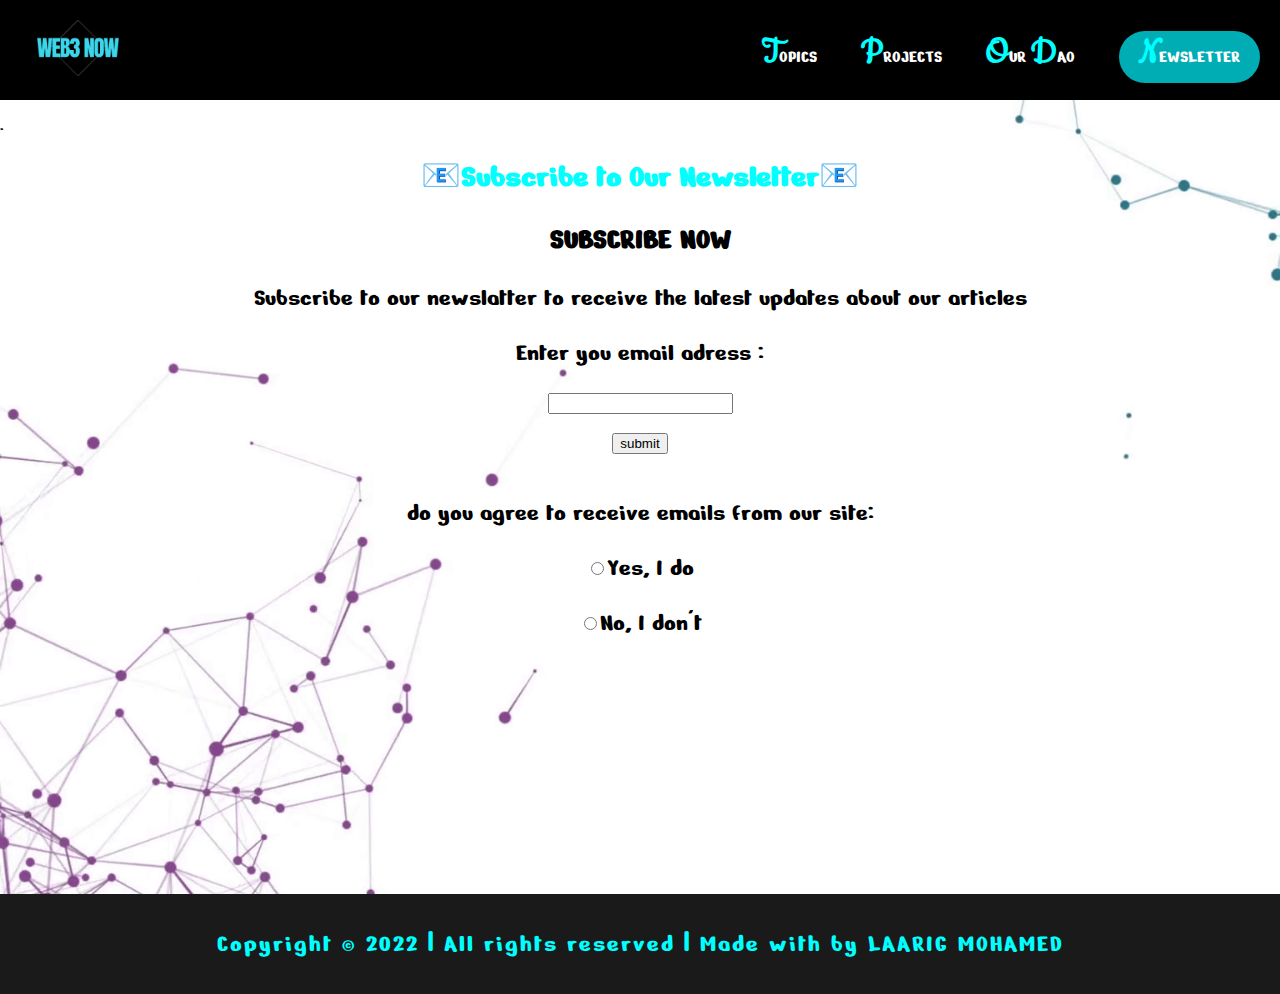
<file: Newsletter.html>
<!DOCTYPE html>
<html>
    <head>
        <title>NewsLetter</title>
        <meta charset="utf-8"/>
        <meta name="viewport" content="width=device-width, initial-scale=1.0"/>
        <meta name="description" content="NFTS AND WEB3"/>
        <meta name="keywords" content="NFT,WEB3,CRYPTO,DAO"/>
        <meta name="author" content="Mohamed-Laarig"/>
        <link href="style.css" rel="stylesheet">
        <link href="https://fonts.googleapis.com/css2?family=Cookie&family=Nerko+One&family=Secular+One&display=swap" rel="stylesheet">
        <link href="https://cdnjs.cloudflare.com/ajax/libs/font-awesome/5.15.2/css/all.min.css" rel="stylesheet"/>
    </head>

    <body>
        <header>
            <nav class="main-nav">
              <input type="checkbox" id="check" />
              <label for="check" class="menu-btn">
                <i class="fas fa-bars"></i>
              </label>
              <span id="logo">
                <a href="index.html">
                  <img src="media/logo.png" alt="main-logo" class="logo" />
                </a>
              </span>
              <ul class="navlinks">
                <li class="fletter"><a href="Topics.html">Topics</a></li>
                <li class="fletter"><a href="Projects.html">Projects</a></li>
                <li class="fletter"><a href="Our DAO.html">
                    <p id="same-line" class="fletter">Our</p>
                    <p id="same-line" class="fletter">DAO</p>
                </a></li>
                <li class="fletter"><a href="Newsletter.html" class="contact" >NewsLetter</a></li>
              </ul>
            </nav>
        </header>
        <p >.</p>
        <main class="center">
          <h1 class="mail">&#128231;Subscribe  to Our Newsletter&#128231;</h1>
          <h2 id="sub">SUBSCRIBE NOW</h2>
          <p class="p-topics">Subscribe to our newslatter to receive the latest updates about our articles</p>
          <p class="p-topics"> Enter you email adress : </p>
          <input type="textarea" name="email" class="txt"/><br><br>
          <input type="button"name="submit" value="submit" class="btn"/><br><br>
          <p class="p-topics"> do you agree to receive emails from our site:</p>
          <p class="p-topics"><input type="radio" name="decision" value="" >Yes, I do</p>
          <p class="p-topics"><input type="radio" name="decision" value="">No, I don't</p>
          
        </main>
        <footer id="footer">
          <div class="Copyright">
            <p>Copyright © 2022 | All rights reserved | Made with by LAARIG MOHAMED</p>
          </div>
        </footer> 
     </body>
</file>
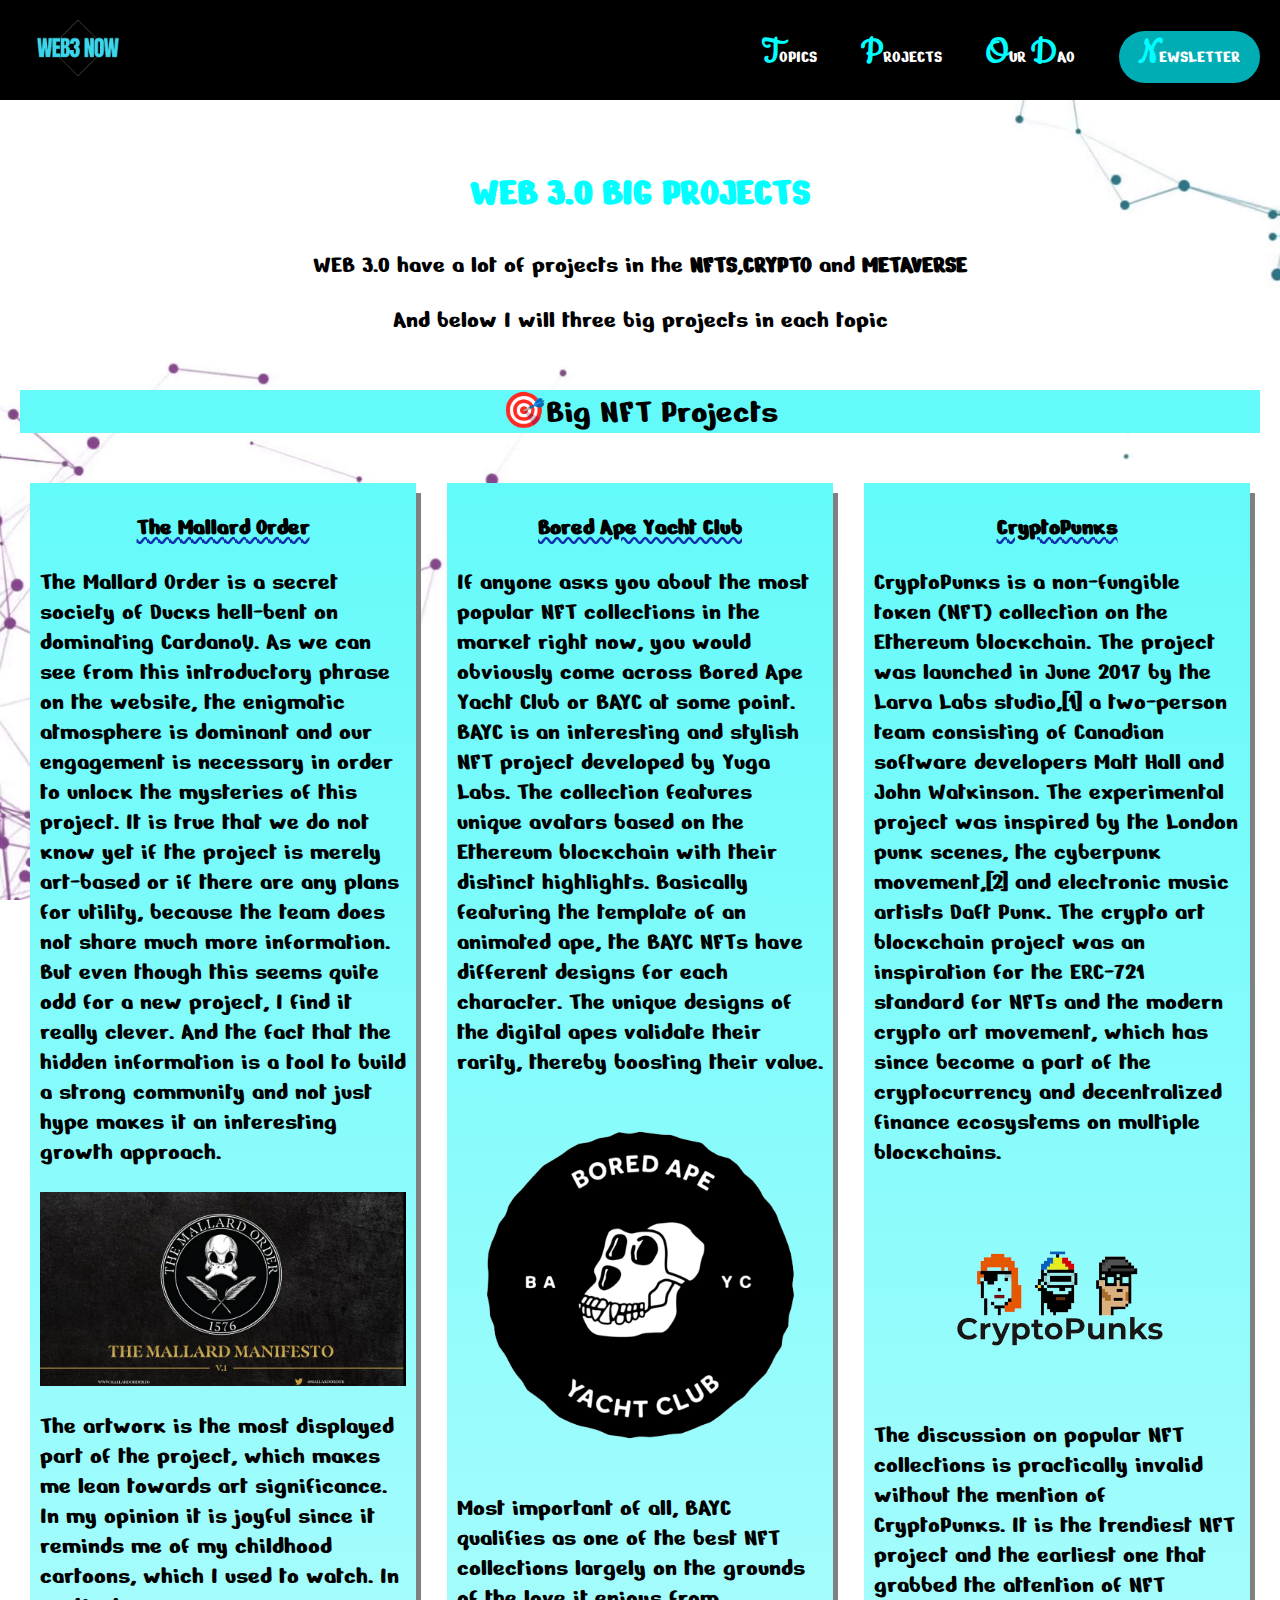
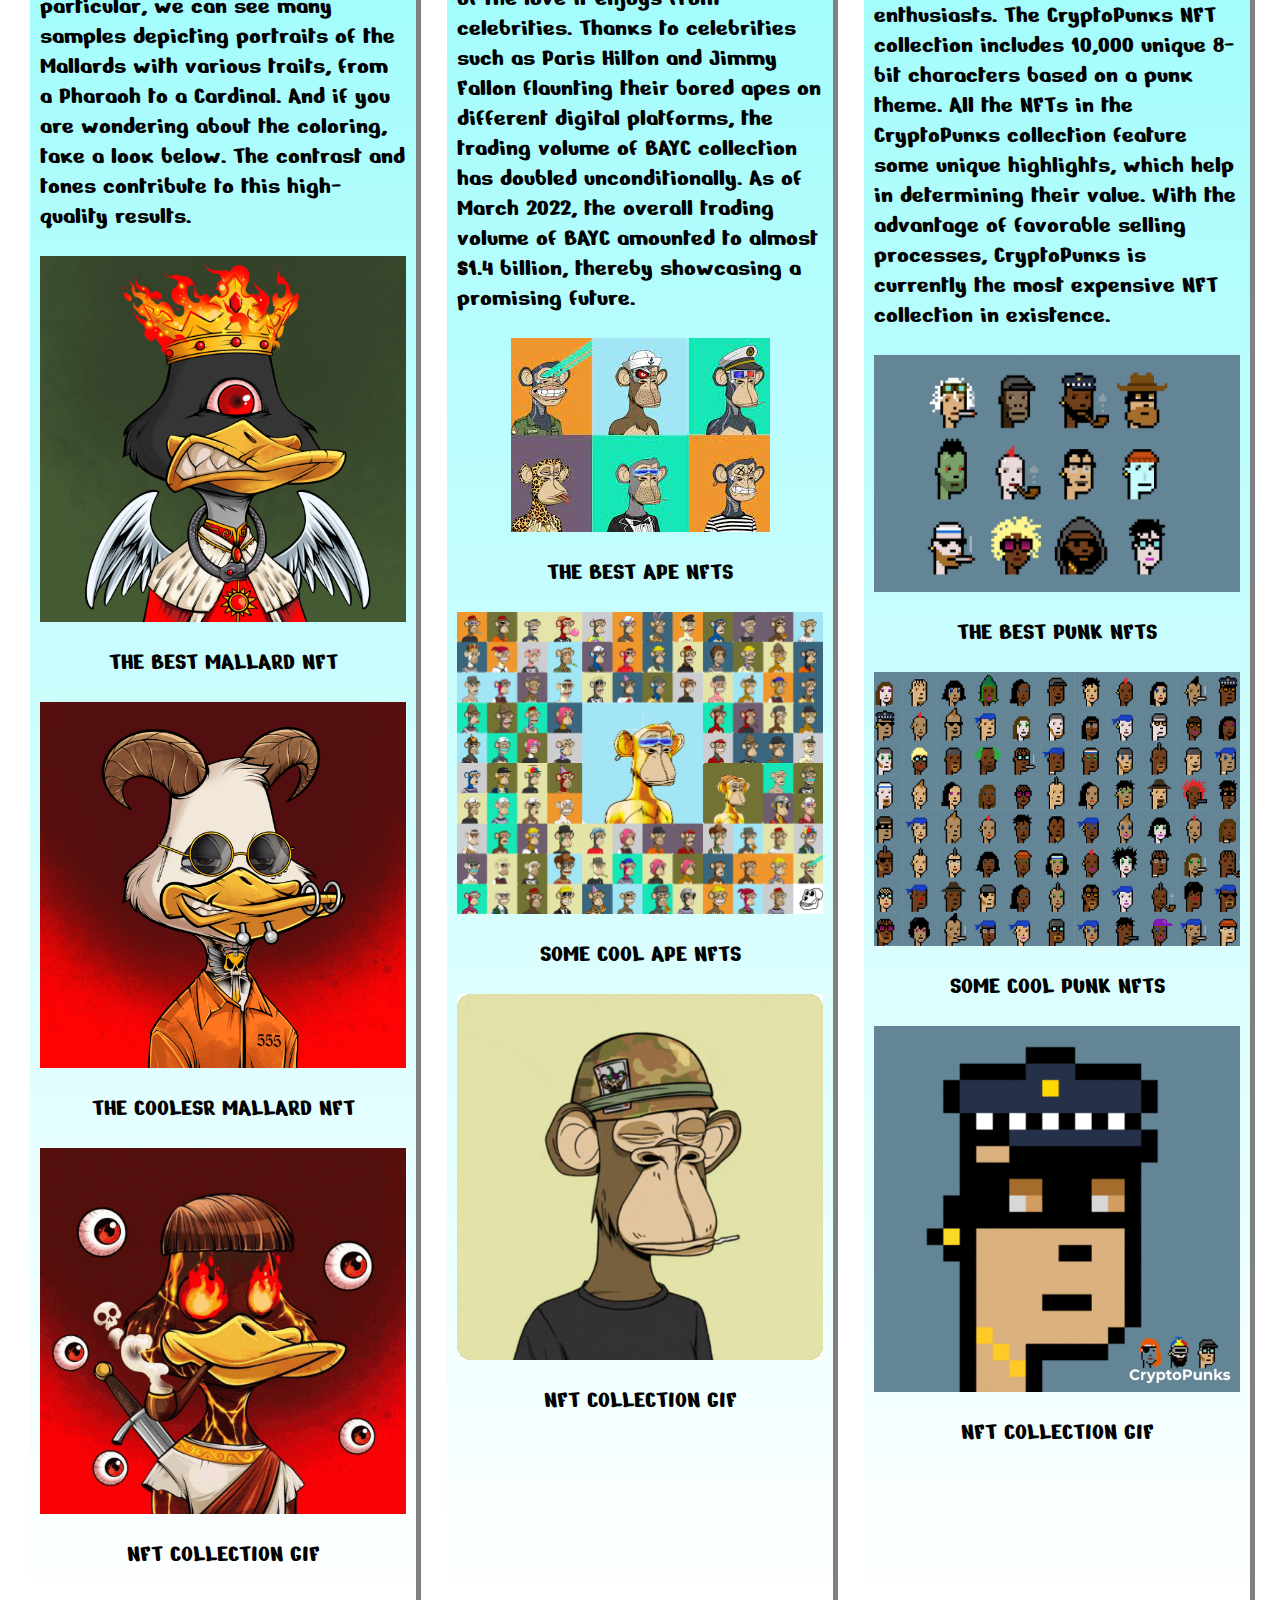
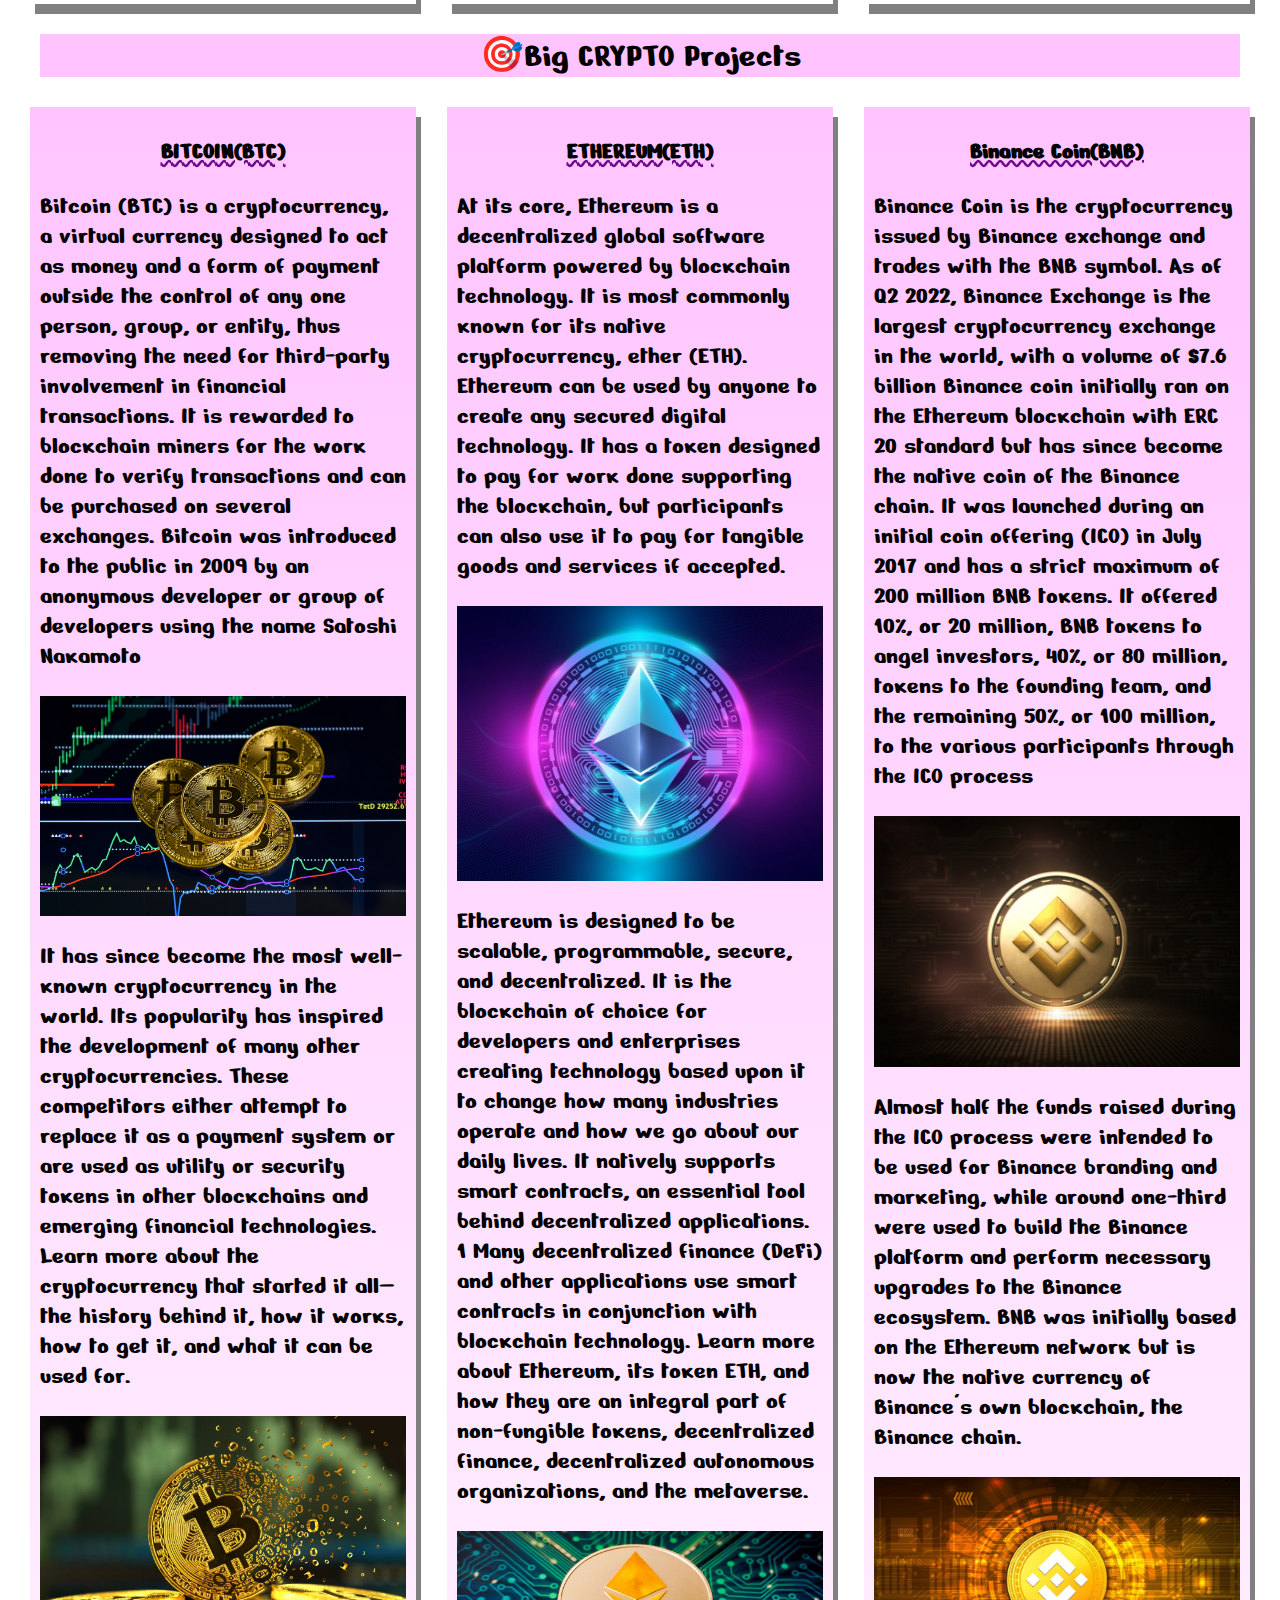
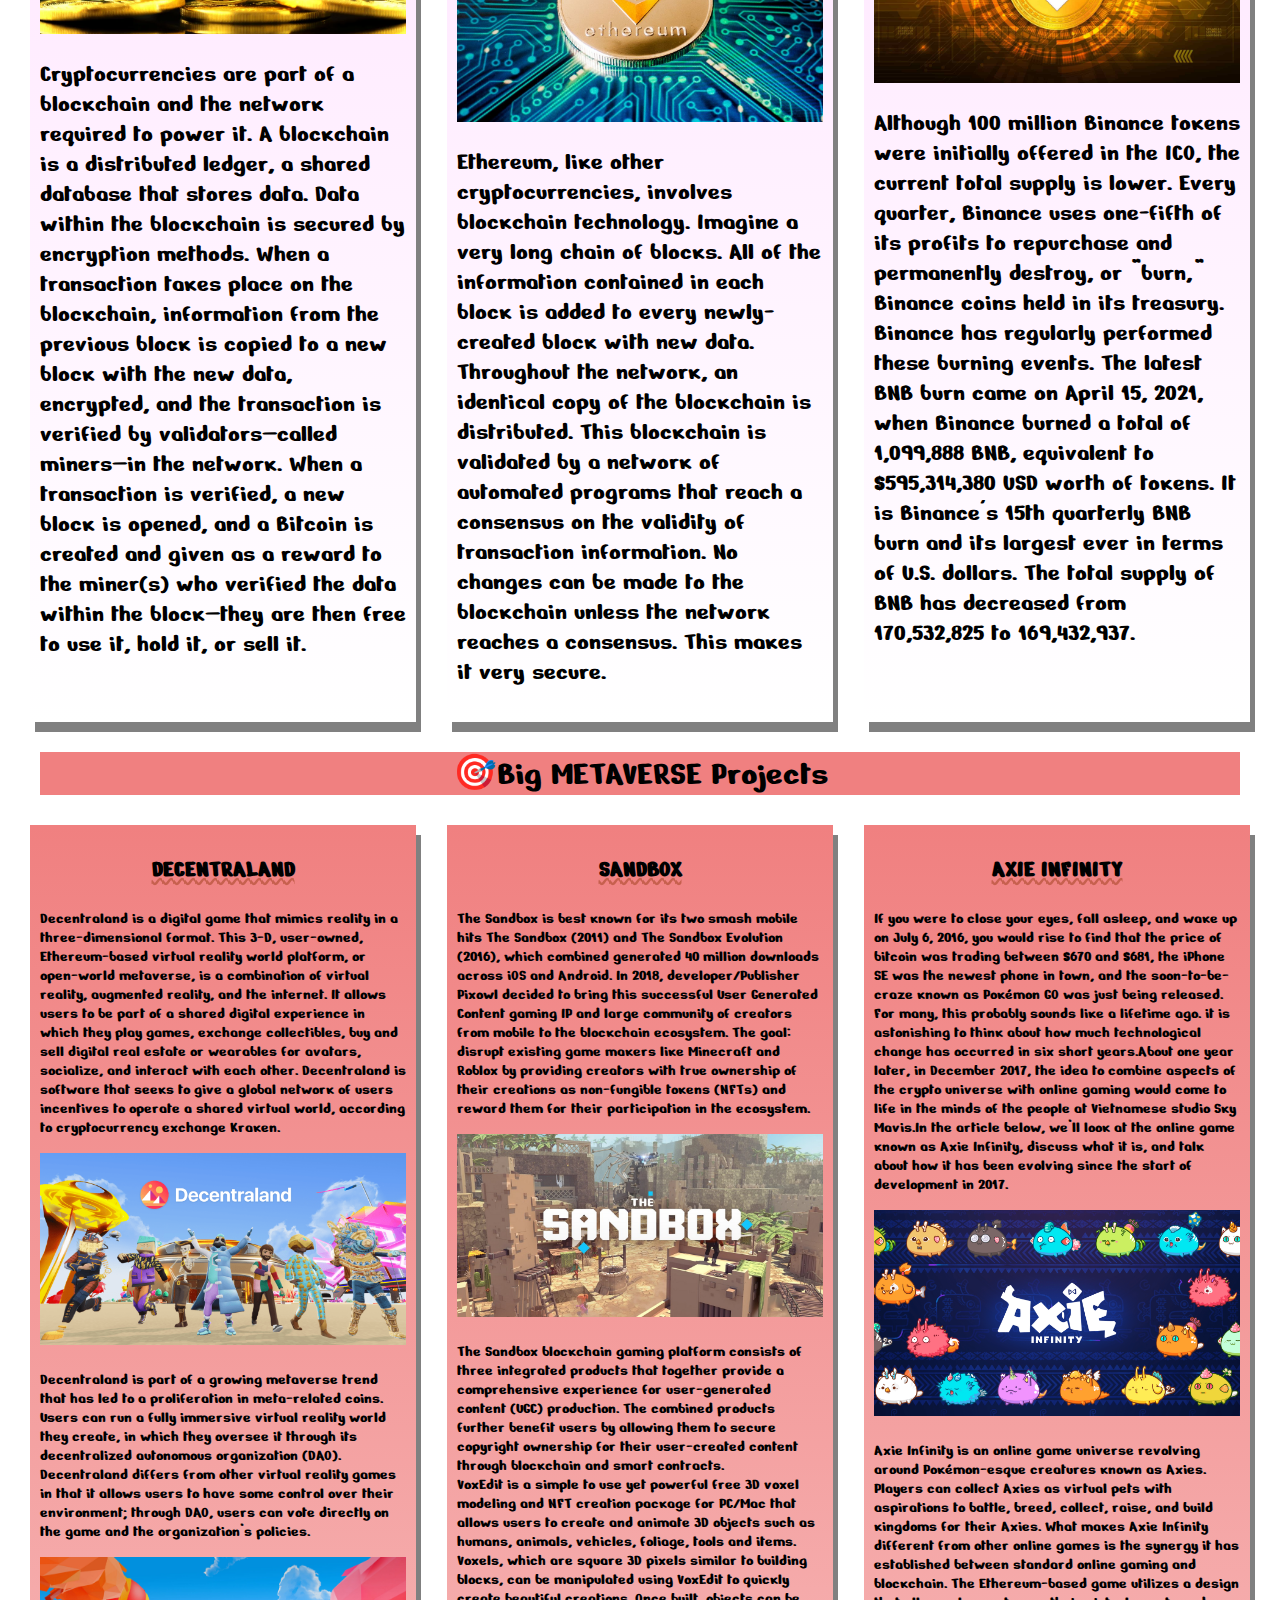
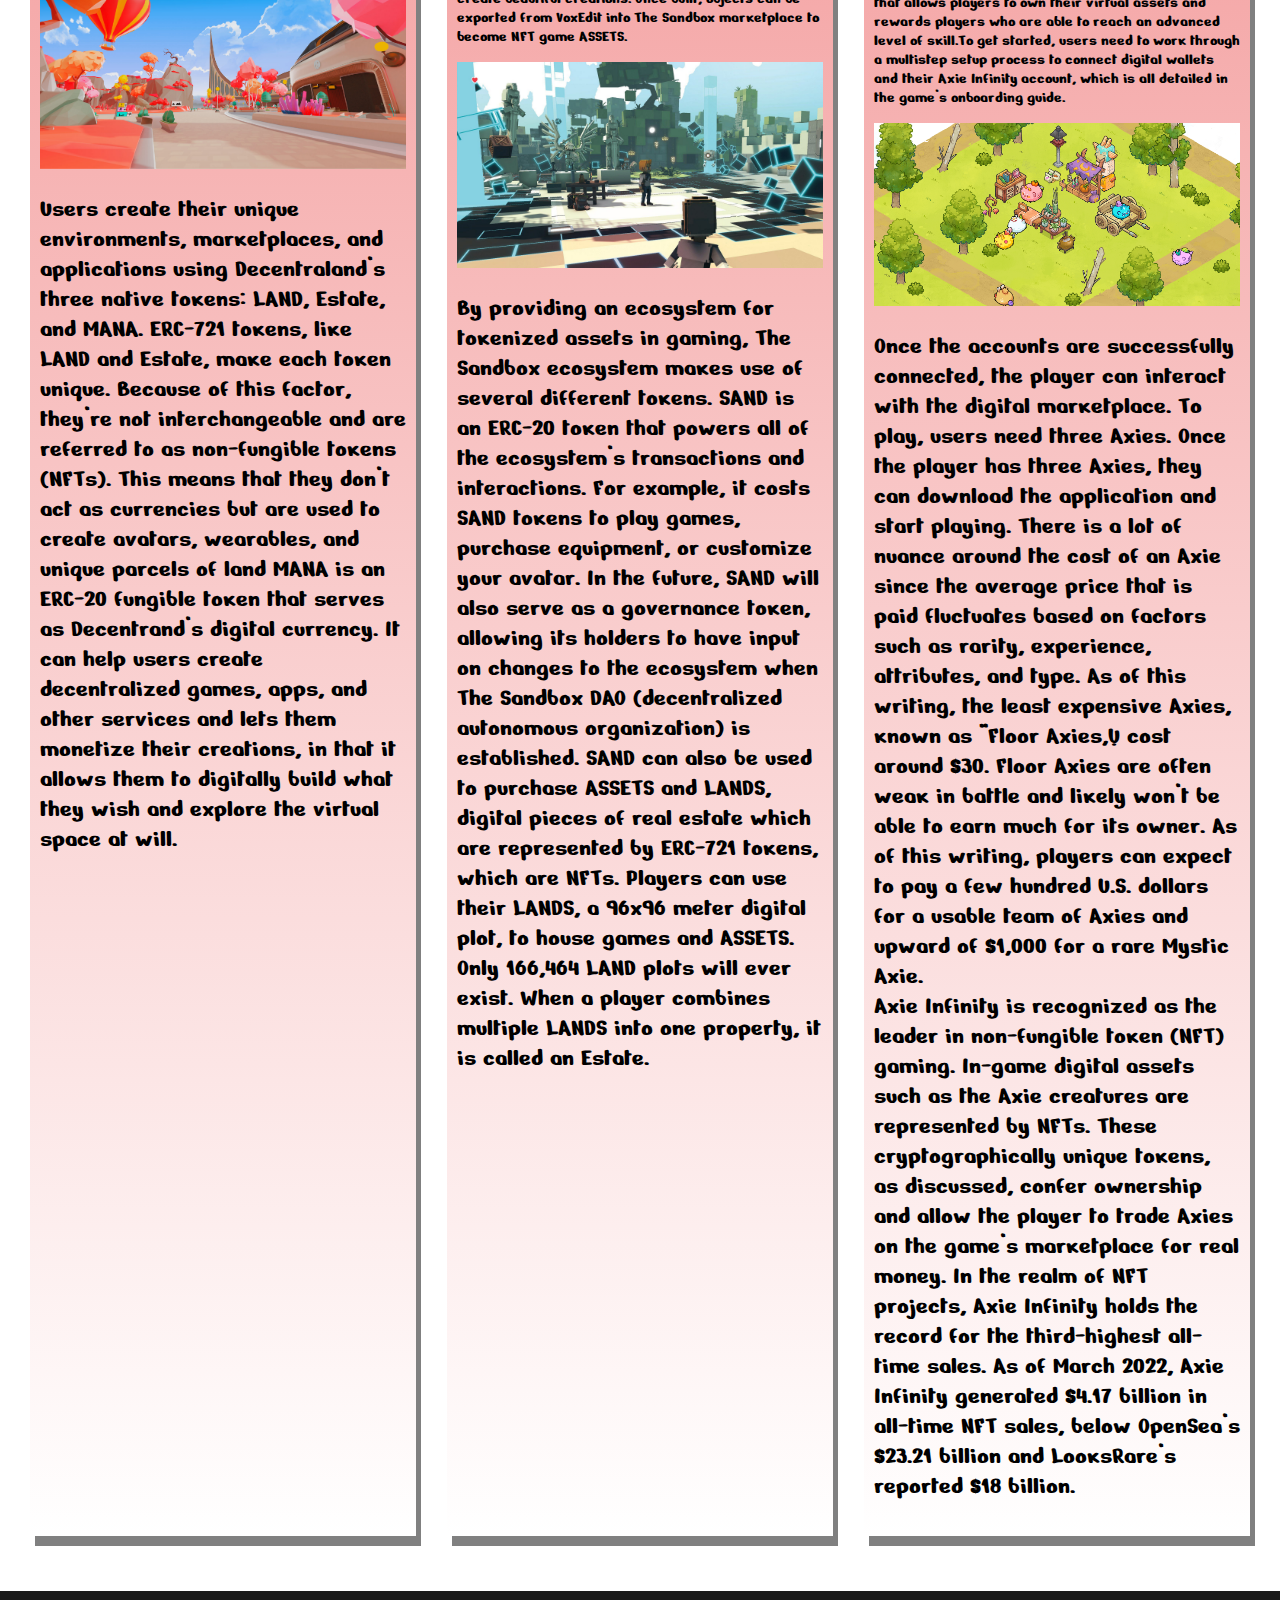
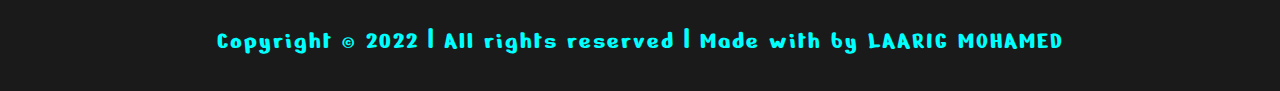
<file: Projects.html>
<!DOCTYPE html>
<html>
    <head>
        <title>Projects</title>
        <meta charset="utf-8"/>
        <meta name="viewport" content="width=device-width, initial-scale=1.0"/>
        <meta name="description" content="NFTS AND WEB3"/>
        <meta name="keywords" content="NFT,WEB3,CRYPTO,DAO"/>
        <meta name="author" content="Mohamed-Laarig"/>
        <link href="style.css" rel="stylesheet">
        <link href="https://fonts.googleapis.com/css2?family=Cookie&family=Nerko+One&family=Secular+One&display=swap" rel="stylesheet">
        <link href="https://cdnjs.cloudflare.com/ajax/libs/font-awesome/5.15.2/css/all.min.css" rel="stylesheet"/>

    </head>

    <body>
        <header>
            <nav class="main-nav">
              <input type="checkbox" id="check" />
              <label for="check" class="menu-btn">
                <i class="fas fa-bars"></i>
              </label>
              <span id="logo">
                <a href="index.html">
                  <img src="media/logo.png" alt="main-logo" class="logo" />
                </a>
              </span>
              <ul class="navlinks">
                <li class="fletter"><a href="Topics.html">Topics</a></li>
                <li class="fletter"><a href="Projects.html">Projects</a></li>
                <li class="fletter"><a href="Our DAO.html">
                    <p id="same-line" class="fletter">Our</p>
                    <p id="same-line" class="fletter">DAO</p>
                </a></li>
                <li class="fletter"><a href="Newsletter.html" class="contact" >NewsLetter</a></li>
              </ul>
            </nav>
        </header>
        <main>
          <div class="cont-intro-projects">
            <h2 id="h-projects">WEB 3.0 BIG PROJECTS</h2>
            <p id="p-projects">WEB 3.0 have a lot of projects in the <b>NFTS</b>,<b>CRYPTO</b> and <b>METAVERSE</b></p>
            <p id="p-projects">And below I will three big projects in each topic</p>
          </div>
          <div id="head1-p">Big NFT Projects</div>
          <div class="cont-projects">
            <div class="first-row-projects">
              <div id="nft-1">
                <h2 class="h-projects1">The Mallard Order</h2>
                <p class="p-topics">The Mallard Order is a secret society of Ducks hell-bent on dominating Cardano”. As we can see from this introductory phrase on the website, the enigmatic atmosphere is dominant and our engagement is necessary in order to unlock the mysteries of this project. It is true that we do not know yet if the project is merely art-based or if there are any plans for utility, because the team does not share much more information. But even though this seems quite odd for a new project, I find it really clever. And the fact that the hidden information is a tool to build a strong community and not just hype makes it an interesting growth approach.</p>
                <img class="img-projects" src="media/nftp 1.jpg" alt="mallard nft">
                <p class="p-topics">The artwork is the most displayed part of the project, which makes me lean towards art significance. In my opinion it is joyful since it reminds me of my childhood cartoons, which I used to watch. In particular, we can see many samples depicting portraits of the Mallards with various traits, from a Pharaoh to a Cardinal. And if you are wondering about the coloring, take a look below. The contrast and tones contribute to this high-quality results.
                </p>
                <img class="img-projects" src="media/nftp 2.jpg" alt="mallard nft">
                <p class="p-topics-MID">THE BEST MALLARD NFT</p>
                <img class="img-projects" src="media/nftp3.png" alt="mallard nft">
                <p class="p-topics-MID">THE COOLESR MALLARD NFT</p>
                <img class="img-projects" src="media/nftp.gif" alt="mallard nft">
                <p class="p-topics-MID">NFT COLLECTION GIF</p>
              </div>
              <div id="nft-2">
                <h2 class="h-projects1">Bored Ape Yacht Club</h2>
                <p class="p-topics">If anyone asks you about the most popular NFT collections in the market right now, you would obviously come across Bored Ape Yacht Club or BAYC at some point. BAYC is an interesting and stylish NFT project developed by Yuga Labs. The collection features unique avatars based on the Ethereum blockchain with their distinct highlights. Basically featuring the template of an animated ape, the BAYC NFTs have different designs for each character. The unique designs of the digital apes validate their rarity, thereby boosting their value.</p>
                <img class="img-projects" src="media/apelogo.png" alt="ape nft">
                <p class="p-topics">Most important of all, BAYC qualifies as one of the best NFT collections largely on the grounds of the love it enjoys from celebrities. Thanks to celebrities such as Paris Hilton and Jimmy Fallon flaunting their bored apes on different digital platforms, the trading volume of BAYC collection has doubled unconditionally. As of March 2022, the overall trading volume of BAYC amounted to almost $1.4 billion, thereby showcasing a promising future. </p>
                <img class="img-projects" src="media/ape1.jpg" alt="ape nft">
                <p class="p-topics-MID">THE BEST APE NFTS</p>
                <img class="img-projects" src="media/ape2.jpg" alt="ape nft">
                <p class="p-topics-MID">SOME COOL APE NFTS</p>
                <img class="img-projects" src="media/apegif.gif" alt="ape nft">
                <p class="p-topics-MID">NFT COLLECTION GIF</p>
              </div>
              <div id="nft-3">
                <h2 class="h-projects1">CryptoPunks</h2>
                <p class="p-topics">CryptoPunks is a non-fungible token (NFT) collection on the Ethereum blockchain. The project was launched in June 2017 by the Larva Labs studio,[1] a two-person team consisting of Canadian software developers Matt Hall and John Watkinson. The experimental project was inspired by the London punk scenes, the cyberpunk movement,[2] and electronic music artists Daft Punk. The crypto art blockchain project was an inspiration for the ERC-721 standard for NFTs and the modern crypto art movement, which has since become a part of the cryptocurrency and decentralized finance ecosystems on multiple blockchains.
                </p>
                <img class="img-projects" src="media/punklogo.png" alt="cryptopunk nft">
                <p class="p-topics">The discussion on popular NFT collections is practically invalid without the mention of CryptoPunks. It is the trendiest NFT project and the earliest one that grabbed the attention of NFT enthusiasts. The CryptoPunks NFT collection includes 10,000 unique 8-bit characters based on a punk theme. All the NFTs in the CryptoPunks collection feature some unique highlights, which help in determining their value. With the advantage of favorable selling processes, CryptoPunks is currently the most expensive NFT collection in existence. 
                </p>
                <img class="img-projects" src="media/punk1.jpg" alt="cryptopunk nft">
                <p class="p-topics-MID">THE BEST PUNK NFTS</p>
                <img class="img-projects" src="media/punk2.png" alt="cryptopunk nft">
                <p class="p-topics-MID">SOME COOL PUNK NFTS</p>
                <img class="img-projects" src="media/punkgif.gif" alt="cryptopunk nft">
                <p class="p-topics-MID">NFT COLLECTION GIF</p>
              </div>
            </div>
            <div id="head2-p">Big CRYPTO Projects</div>
            <div class="second-row-projects">
              <div id="crypto-1">
                <h2 class="h-projects2">BITCOIN(BTC)</h2>
                <p class="p-topics">Bitcoin (BTC) is a cryptocurrency, a virtual currency designed to act as money and a form of payment outside the control of any one person, group, or entity, thus removing the need for third-party involvement in financial transactions. It is rewarded to blockchain miners for the work done to verify transactions and can be purchased on several exchanges.
                  Bitcoin was introduced to the public in 2009 by an anonymous developer or group of developers using the name Satoshi Nakamoto
                </p>
                <img class="img-projects" src="media/btc1.jpg" alt="crypto asset">
                <p class="p-topics">It has since become the most well-known cryptocurrency in the world. Its popularity has inspired the development of many other cryptocurrencies. These competitors either attempt to replace it as a payment system or are used as utility or security tokens in other blockchains and emerging financial technologies.
                  Learn more about the cryptocurrency that started it all—the history behind it, how it works, how to get it, and what it can be used for.
                </p>
                <img class="img-projects" src="media/btc2.jpg" alt="crypto asset">
                <p class="p-topics">Cryptocurrencies are part of a blockchain and the network required to power it. A blockchain is a distributed ledger, a shared database that stores data. Data within the blockchain is secured by encryption methods.
                  When a transaction takes place on the blockchain, information from the previous block is copied to a new block with the new data, encrypted, and the transaction is verified by validators—called miners—in the network. When a transaction is verified, a new block is opened, and a Bitcoin is created and given as a reward to the miner(s) who verified the data within the block—they are then free to use it, hold it, or sell it.
                </p>
              </div>
              <div id="crypto-2">
                <h2 class="h-projects2">ETHEREUM(ETH)</h2>
                <p class="p-topics">At its core, Ethereum is a decentralized global software platform powered by blockchain technology. It is most commonly known for its native cryptocurrency, ether (ETH).
                  Ethereum can be used by anyone to create any secured digital technology. It has a token designed to pay for work done supporting the blockchain, but participants can also use it to pay for tangible goods and services if accepted.
                </p>
                <img class="img-projects" src="media/eth1.jpg" alt="crypto asset">
                <p class="p-topics">Ethereum is designed to be scalable, programmable, secure, and decentralized. It is the blockchain of choice for developers and enterprises creating technology based upon it to change how many industries operate and how we go about our daily lives.
                  It natively supports smart contracts, an essential tool behind decentralized applications.
                  1 Many decentralized finance (DeFi) and other applications use smart contracts in conjunction with blockchain technology.
                  Learn more about Ethereum, its token ETH, and how they are an integral part of non-fungible tokens, decentralized finance, decentralized autonomous organizations, and the metaverse.
                </p>
                <img class="img-projects" src="media/eth2.jfif" alt="crypto asset">
                <p class="p-topics">Ethereum, like other cryptocurrencies, involves blockchain technology. Imagine a very long chain of blocks. All of the information contained in each block is added to every newly-created block with new data. Throughout the network, an identical copy of the blockchain is distributed.
                  This blockchain is validated by a network of automated programs that reach a consensus on the validity of transaction information. No changes can be made to the blockchain unless the network reaches a consensus. This makes it very secure.
                </p>
              </div>
              <div id="crypto-3">
                <h2 class="h-projects2">Binance Coin(BNB)</h2>
                <p class="p-topics">Binance Coin is the cryptocurrency issued by Binance exchange and trades with the BNB symbol. As of Q2 2022, Binance Exchange is the largest cryptocurrency exchange in the world, with a volume of $7.6 billion Binance coin initially ran on the Ethereum blockchain with ERC 20 standard but has since become the native coin of the Binance chain. It was launched during an initial coin offering (ICO) in July 2017 and has a strict maximum of 200 million BNB tokens. It offered 10%, or 20 million, BNB tokens to angel investors, 40%, or 80 million, tokens to the founding team, and the remaining 50%, or 100 million, to the various participants through the ICO process
                </p>
                <img class="img-projects" src="media/bnb1.jpg" alt="crypto asset">
                <p class="p-topics">Almost half the funds raised during the ICO process were intended to be used for Binance branding and marketing, while around one-third were used to build the Binance platform and perform necessary upgrades to the Binance ecosystem.
                  BNB was initially based on the Ethereum network but is now the native currency of Binance's own blockchain, the Binance chain.
                </p>
                <img class="img-projects" src="media/bnb2.jpg" alt="crypto asset">
                <p class="p-topics">Although 100 million Binance tokens were initially offered in the ICO, the current total supply is lower. Every quarter, Binance uses one-fifth of its profits to repurchase and permanently destroy, or "burn," Binance coins held in its treasury.
                  Binance has regularly performed these burning events. The latest BNB burn came on April 15, 2021, when Binance burned a total of 1,099,888 BNB, equivalent to $595,314,380 USD worth of tokens. It is Binance's 15th quarterly BNB burn and its largest ever in terms of U.S. dollars. The total supply of BNB has decreased from 170,532,825 to 169,432,937.</p>
              </div>
            </div>
            <div id="head3-p">Big METAVERSE Projects</div>
            <div class="third-row-projects">
              <div id="meta-1">
                <h2 class="h-projects3">DECENTRALAND</h2>
                <p class="p-topics"><p>Decentraland is a digital game that mimics reality in a three-dimensional format. This 3-D, user-owned, Ethereum-based virtual reality world platform, or open-world metaverse, is a combination of virtual reality, augmented reality, and the internet. It allows users to be part of a shared digital experience in which they play games, exchange collectibles, buy and sell digital real estate or wearables for avatars, socialize, and interact with each other.
                  Decentraland is software that seeks to give a global network of users incentives to operate a shared virtual world, according to cryptocurrency exchange Kraken.
                </p>
                <img class="img-projects" src="media/meta1.png" alt="metaverse">
                <p class="p-topics"><p>Decentraland is part of a growing metaverse trend that has led to a proliferation in meta-related coins.
                  Users can run a fully immersive virtual reality world they create, in which they oversee it through its decentralized autonomous organization (DAO). Decentraland differs from other virtual reality games in that it allows users to have some control over their environment; through DAO, users can vote directly on the game and the organization’s policies.
                </p>
                <img class="img-projects" src="media/meta1.jpg" alt="metaverse">
                <p class="p-topics">Users create their unique environments, marketplaces, and applications using Decentraland’s three native tokens: LAND, Estate, and MANA. ERC-721 tokens, like LAND and Estate, make each token unique. Because of this factor, they’re not interchangeable and are referred to as non-fungible tokens (NFTs). This means that they don’t act as currencies but are used to create avatars, wearables, and unique parcels of land
                  MANA is an ERC-20 fungible token that serves as Decentrand’s digital currency. It can help users create decentralized games, apps, and other services and lets them monetize their creations, in that it allows them to digitally build what they wish and explore the virtual space at will.
                </p>
                
              </div>
              <div id="meta-2">
                <h2 class="h-projects3">SANDBOX</h2>
                <p class="p-topics"><p>The Sandbox is best known for its two smash mobile hits The Sandbox (2011) and The Sandbox Evolution (2016), which combined generated 40 million downloads across iOS and Android. In 2018, developer/Publisher Pixowl decided to bring this successful User Generated Content gaming IP and large community of creators from mobile to the blockchain ecosystem. The goal: disrupt existing game makers like Minecraft and Roblox by providing creators with true ownership of their creations as non-fungible tokens (NFTs) and reward them for their participation in the ecosystem.
                </p>
                <img class="img-projects" src="media/meta2.jpeg" alt="metaverse">
                <p class="p-topics"><p>The Sandbox blockchain gaming platform consists of three integrated products that together provide a comprehensive experience for user-generated content (UGC) production. The combined products further benefit users by allowing them to secure copyright ownership for their user-created content through blockchain and smart contracts.<br>VoxEdit is a simple to use yet powerful free 3D voxel modeling and NFT creation package for PC/Mac that allows users to create and animate 3D objects such as humans, animals, vehicles, foliage, tools and items. Voxels, which are square 3D pixels similar to building blocks, can be manipulated using VoxEdit to quickly create beautiful creations. Once built, objects can be exported from VoxEdit into The Sandbox marketplace to become NFT game ASSETS.
                </p>
                <img class="img-projects" src="media/meta3.jpg" alt="metaverse">
                <p class="p-topics">By providing an ecosystem for tokenized assets in gaming, The Sandbox ecosystem makes use of several different tokens. SAND is an ERC-20 token that powers all of the ecosystem’s transactions and interactions. For example, it costs SAND tokens to play games, purchase equipment, or customize your avatar. In the future, SAND will also serve as a governance token, allowing its holders to have input on changes to the ecosystem when The Sandbox DAO (decentralized autonomous organization) is established.
                  SAND can also be used to purchase ASSETS and LANDS, digital pieces of real estate which are represented by ERC-721 tokens, which are NFTs. Players can use their LANDS, a 96x96 meter digital plot, to house games and ASSETS. Only 166,464 LAND plots will ever exist. When a player combines multiple LANDS into one property, it is called an Estate.
                </p>
              </div>
              <div id="meta-3">
                <h2 class="h-projects3">AXIE INFINITY</h2>
                <p class="p-topics"><p>If you were to close your eyes, fall asleep, and wake up on July 6, 2016, you would rise to find that the price of bitcoin was trading between $670 and $681, the iPhone SE was the newest phone in town, and the soon-to-be-craze known as Pokémon GO was just being released. For many, this probably sounds like a lifetime ago. it is astonishing to think about how much technological change has occurred in six short years.About one year later, in December 2017, the idea to combine aspects of the crypto universe with online gaming would come to life in the minds of the people at Vietnamese studio Sky Mavis.In the article below, we’ll look at the online game known as Axie Infinity, discuss what it is, and talk about how it has been evolving since the start of development in 2017.
                </p>
                <img class="img-projects" src="media/meta5.png" alt="metaverse">
                <p class="p-topics"><p>Axie Infinity is an online game universe revolving around Pokémon-esque creatures known as Axies. Players can collect Axies as virtual pets with aspirations to battle, breed, collect, raise, and build kingdoms for their Axies. What makes Axie Infinity different from other online games is the synergy it has established between standard online gaming and blockchain. The Ethereum-based game utilizes a design that allows players to own their virtual assets and rewards players who are able to reach an advanced level of skill.To get started, users need to work through a multistep setup process to connect digital wallets and their Axie Infinity account, which is all detailed in the game’s onboarding guide.
                </p>
                <img class="img-projects" src="media/meta6.png" alt="metaverse">
                <p class="p-topics">Once the accounts are successfully connected, the player can interact with the digital marketplace. To play, users need three Axies. Once the player has three Axies, they can download the application and start playing. There is a lot of nuance around the cost of an Axie since the average price that is paid fluctuates based on factors such as rarity, experience, attributes, and type. As of this writing, the least expensive Axies, known as “Floor Axies,” cost around $30. Floor Axies are often weak in battle and likely won’t be able to earn much for its owner. As of this writing, players can expect to pay a few hundred U.S. dollars for a usable team of Axies and upward of $1,000 for a rare Mystic Axie.<br>
                  Axie Infinity is recognized as the leader in non-fungible token (NFT) gaming. In-game digital assets such as the Axie creatures are represented by NFTs. These cryptographically unique tokens, as discussed, confer ownership and allow the player to trade Axies on the game’s marketplace for real money.
                  In the realm of NFT projects, Axie Infinity holds the record for the third-highest all-time sales. As of March 2022, Axie Infinity generated $4.17 billion in all-time NFT sales, below OpenSea’s $23.21 billion and LooksRare’s reported $18 billion.
                </p>
              </div>
            </div>
          </div>
        </main>
        <footer id="footer">
          <div class="Copyright">
            <p>Copyright © 2022 | All rights reserved | Made with by LAARIG MOHAMED</p>
          </div>
        </footer>
    </body>
</file>
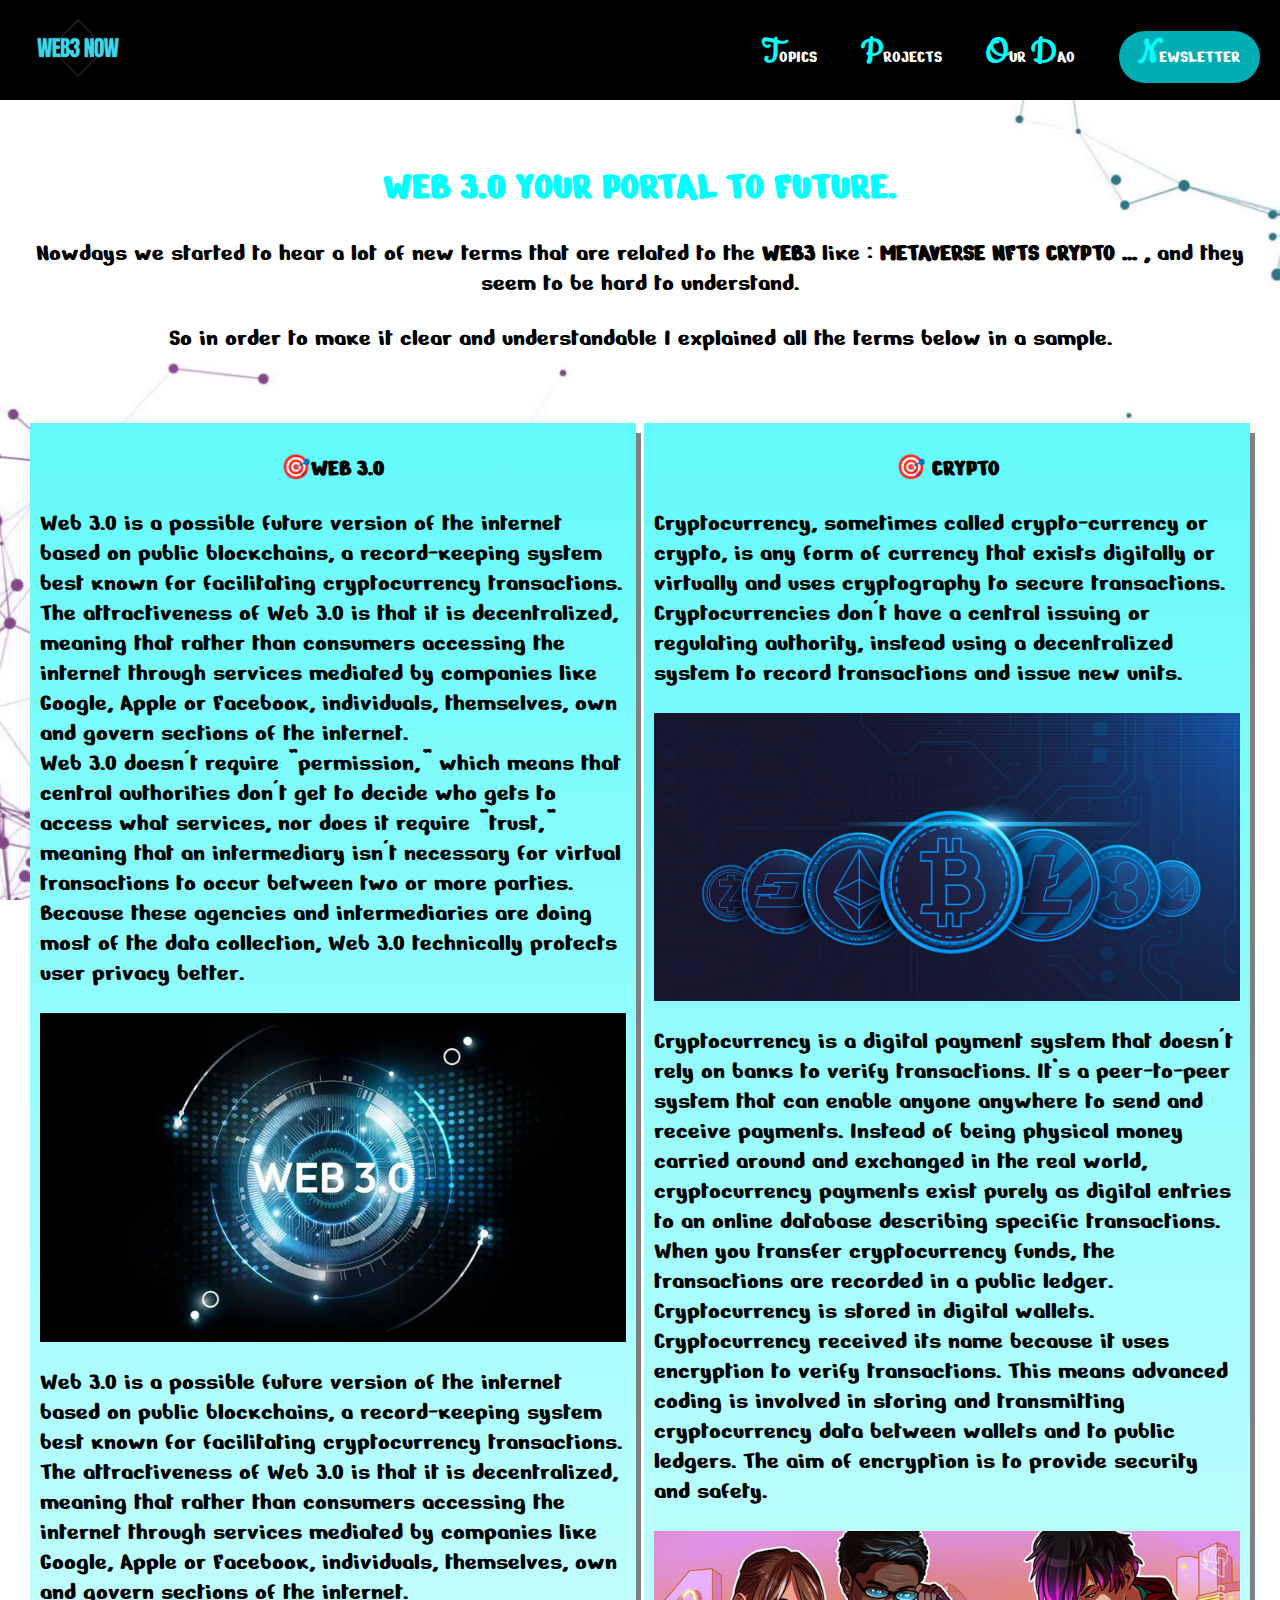
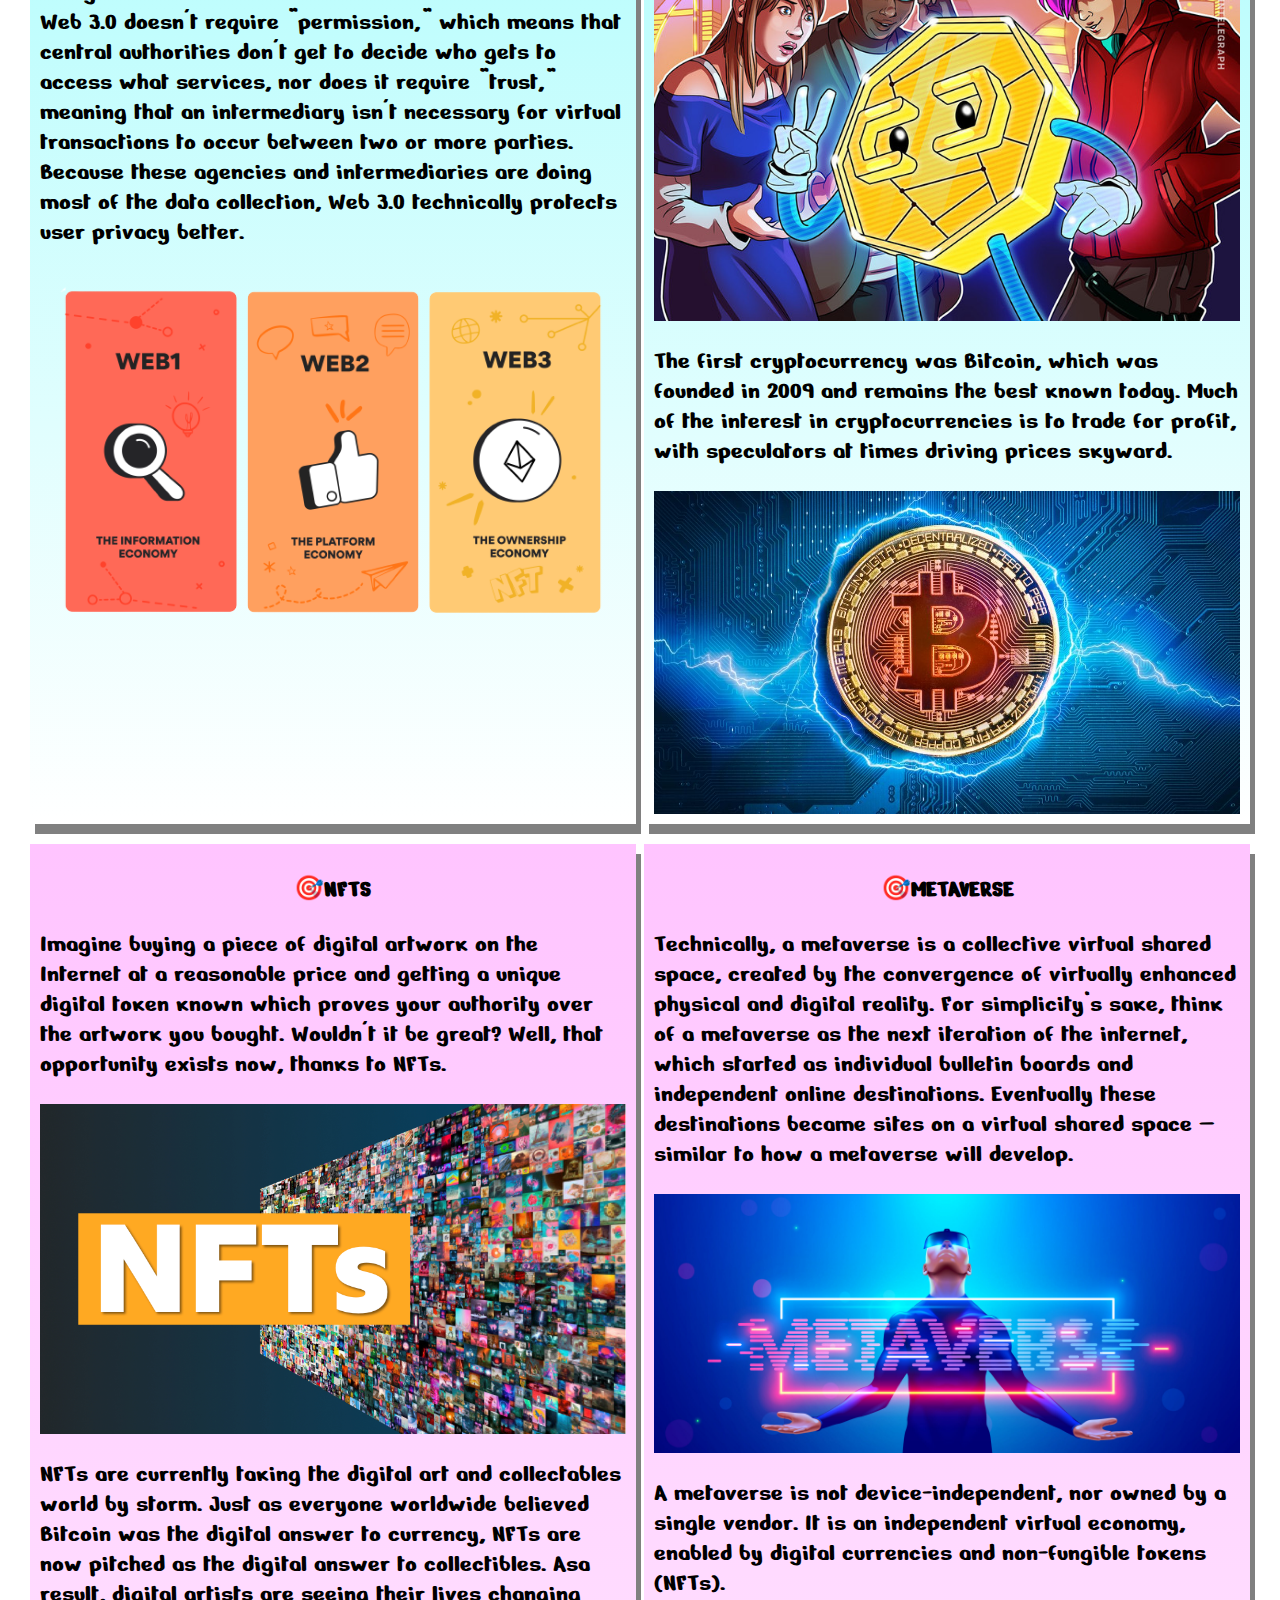
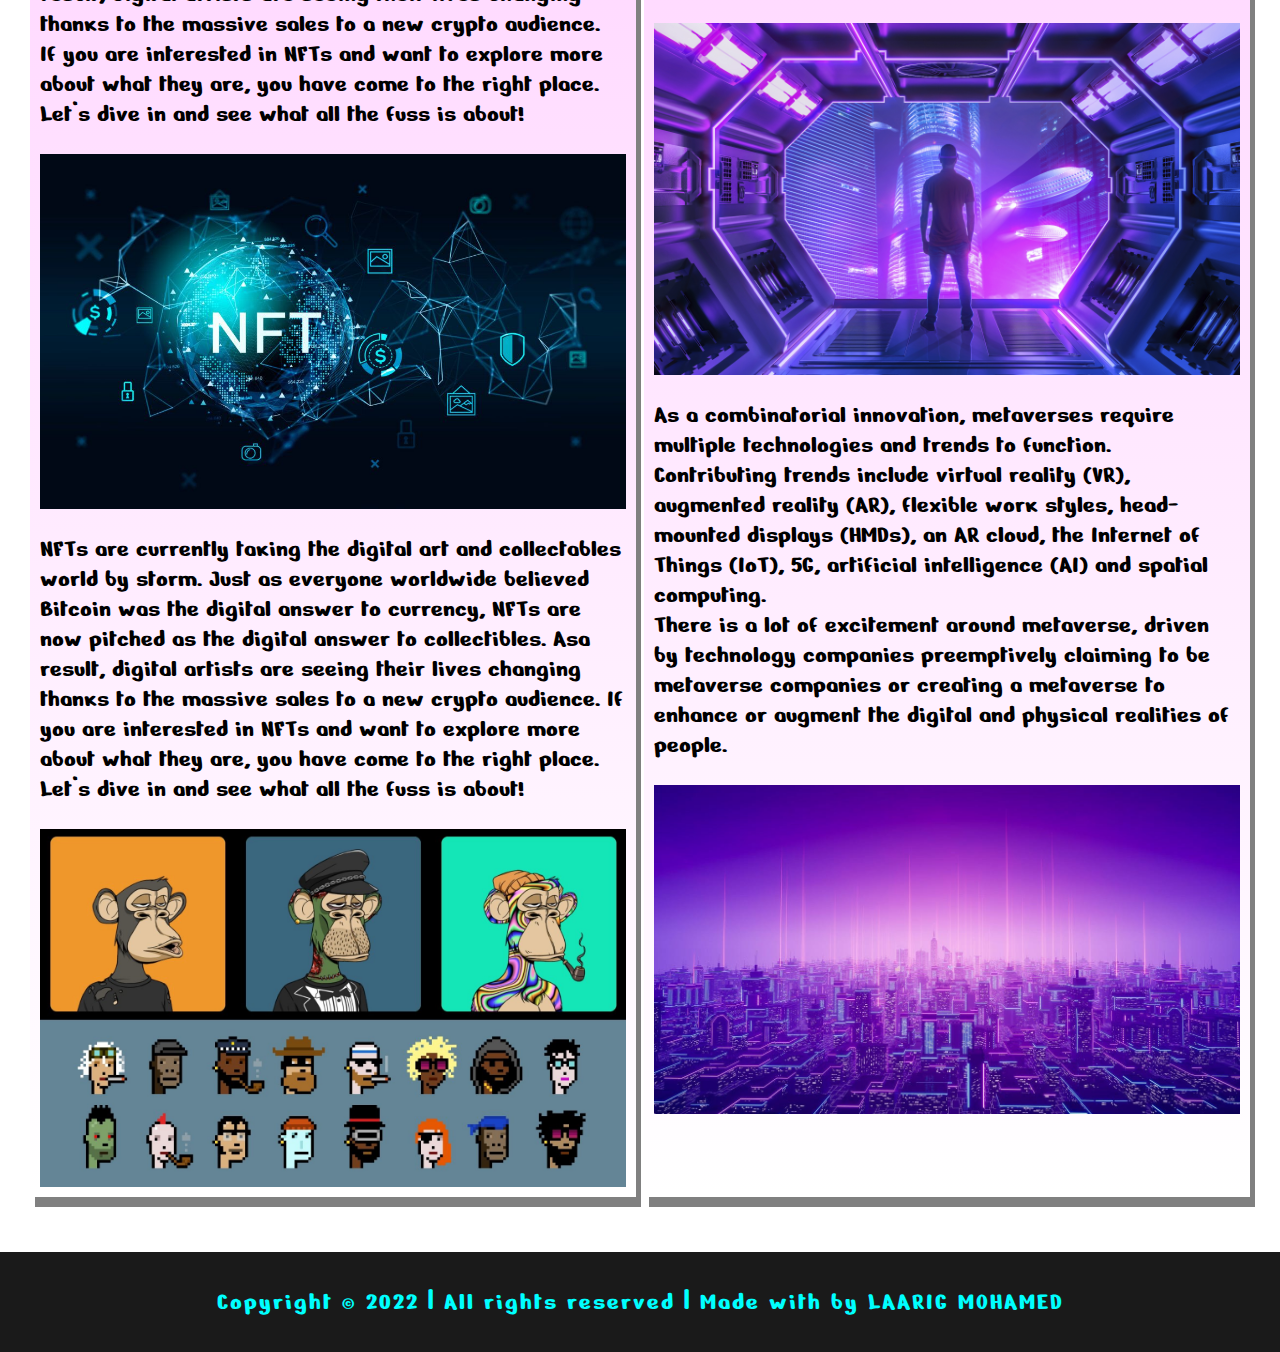
<file: Topics.html>
<!DOCTYPE html>
<html>
    <head>
        <title>Topics</title>
        <meta charset="utf-8"/>
        <meta name="viewport" content="width=device-width, initial-scale=1.0"/>
        <meta name="description" content="NFTS AND WEB3"/>
        <meta name="keywords" content="NFT,WEB3,CRYPTO,DAO"/>
        <meta name="author" content="Mohamed-Laarig"/>
        <link href="style.css" rel="stylesheet">
        <link href="https://fonts.googleapis.com/css2?family=Cookie&family=Nerko+One&family=Secular+One&display=swap" rel="stylesheet">
        <link href="https://cdnjs.cloudflare.com/ajax/libs/font-awesome/5.15.2/css/all.min.css" rel="stylesheet"/>

    </head>

    <body>
        <header>
            <nav class="main-nav">
              <input type="checkbox" id="check" />
              <label for="check" class="menu-btn">
                <i class="fas fa-bars"></i>
              </label>
              <span id="logo">
                <a href="index.html">
                  <img src="media/logo.png" alt="main-logo" class="logo" />
                </a>
              </span>
              <ul class="navlinks">
                <li class="fletter"><a href="Topics.html">Topics</a></li>
                <li class="fletter"><a href="Projects.html">Projects</a></li>
                <li class="fletter"><a href="Our DAO.html">
                    <p id="same-line" class="fletter">Our</p>
                    <p id="same-line" class="fletter">DAO</p>
                </a></li>
                <li class="fletter"><a href="Newsletter.html" class="contact" >NewsLetter</a></li>
              </ul>
            </nav>
        </header>
        <main>
          <div class="cont-intro-topics">
            <h1 id="h-topics">WEB 3.0 YOUR PORTAL TO FUTURE.</h1>
            <p id="p-topics">Nowdays we started to hear a lot of new terms that are related to the <b>WEB3</b> like : <b>METAVERSE NFTS CRYPTO ... ,</b> and they seem to be hard to understand.</p>
            <p id="p-topics">So in order to make it clear and understandable I explained all the terms below in a sample. </p>
          </div>

          <div class="cont-topics">
            <div class="first-row-topics">
              <div id="web3">
                <h2 class="h2-topics">WEB 3.0</h2>
                <p class="p-topics">Web 3.0 is a possible future version of the internet based on public blockchains, a record-keeping system best known for facilitating cryptocurrency transactions.
                  The attractiveness of Web 3.0 is that it is decentralized, meaning that rather than consumers accessing the internet through services mediated by companies like Google, Apple or Facebook, individuals, themselves, own and govern sections of the internet.<br>
                  Web 3.0 doesn't require "permission," which means that central authorities don't get to decide who gets to access what services, nor does it require "trust," meaning that an intermediary isn't necessary for virtual transactions to occur between two or more parties. Because these agencies and intermediaries are doing most of the data collection, Web 3.0 technically protects user privacy better.
                </p>
                <img class="img-topics" src="media/web3-1.jpg" alt="web 3.0">
                <p class="p-topics">Web 3.0 is a possible future version of the internet based on public blockchains, a record-keeping system best known for facilitating cryptocurrency transactions. The attractiveness of Web 3.0 is that it is decentralized, meaning that rather than consumers accessing the internet through services mediated by companies like Google, Apple or Facebook, individuals, themselves, own and govern sections of the internet.<br>
                  Web 3.0 doesn't require "permission," which means that central authorities don't get to decide who gets to access what services, nor does it require "trust," meaning that an intermediary isn't necessary for virtual transactions to occur between two or more parties. Because these agencies and intermediaries are doing most of the data collection, Web 3.0 technically protects user privacy better.
                </p>
                <img class="img-topics" src="media/web3-2.png" alt="web vs web 3.0">
              </div>
              <div id="crypto">
                <h2 class="h2-topics"> CRYPTO</h2>
                <p class="p-topics">Cryptocurrency, sometimes called crypto-currency or crypto, is any form of currency that exists digitally or virtually and uses cryptography to secure transactions. Cryptocurrencies don't have a central issuing or regulating authority, instead using a decentralized system to record transactions and issue new units.
                </p>
                <img class="img-topics" src="media/crypto 1.jpg" alt="some cryptocurrencies">
                <p class="p-topics">Cryptocurrency is a digital payment system that doesn't rely on banks to verify transactions. It’s a peer-to-peer system that can enable anyone anywhere to send and receive payments. Instead of being physical money carried around and exchanged in the real world, cryptocurrency payments exist purely as digital entries to an online database describing specific transactions. When you transfer cryptocurrency funds, the transactions are recorded in a public ledger. Cryptocurrency is stored in digital wallets.<br>
                  Cryptocurrency received its name because it uses encryption to verify transactions. This means advanced coding is involved in storing and transmitting cryptocurrency data between wallets and to public ledgers. The aim of encryption is to provide security and safety.</p>
                <img class="img-topics" src="media/crypto 2.jpg" alt="what is crypto?">
                <p class="p-topics">The first cryptocurrency was Bitcoin, which was founded in 2009 and remains the best known today. Much of the interest in cryptocurrencies is to trade for profit, with speculators at times driving prices skyward.</p>
                <img class="img-topics" src="media/crypto 3.jpg" alt="BITCOIN">

              </div>
            </div>
            <div class="second-row-topics">
              <div id="nfts">
                <h2 class="h2-topics">NFTS</h2>
                <p class="p-topics">Imagine buying a piece of digital artwork on the Internet at a reasonable price and getting a unique digital token known which proves your authority over the artwork you bought. Wouldn't it be great? Well, that opportunity exists now, thanks to NFTs.</p>
                <img class="img-topics" src="media/nft 1.jpg" alt="NFTs">
                <p class="p-topics">NFTs are currently taking the digital art and collectables world by storm. Just as everyone worldwide believed Bitcoin was the digital answer to currency, NFTs are now pitched as the digital answer to collectibles. Asa result, digital artists are seeing their lives changing thanks to the massive sales to a new crypto audience.<br>
                  If you are interested in NFTs and want to explore more about what they are, you have come to the right place. Let’s dive in and see what all the fuss is about!
                </p>
                <img class="img-topics" src="media/nft 2.jpeg" alt="nft logo">
                <p class="p-topics">NFTs are currently taking the digital art and collectables world by storm. Just as everyone worldwide believed Bitcoin was the digital answer to currency, NFTs are now pitched as the digital answer to collectibles. Asa result, digital artists are seeing their lives changing thanks to the massive sales to a new crypto audience.
                  If you are interested in NFTs and want to explore more about what they are, you have come to the right place. Let’s dive in and see what all the fuss is about!
                </p>
                <img class="img-topics" src="media/ntf 3.jpg" alt="some nft assets">
              </div>
              <div id="metaverse">
                <h2 class="h2-topics">METAVERSE</h2>
                <p class="p-topics">Technically, a metaverse is a collective virtual shared space, created by the convergence of virtually enhanced physical and digital reality. For simplicity’s sake, think of a metaverse as the next iteration of the internet, which started as individual bulletin boards and independent online destinations. Eventually these destinations became sites on a virtual shared space — similar to how a metaverse will develop.</p>
                <img class="img-topics" src="media/meta 1.jpg" alt="metaverse">
                <p class="p-topics">A metaverse is not device-independent, nor owned by a single vendor. It is an independent virtual economy, enabled by digital currencies and non-fungible tokens (NFTs).</p>
                <img class="img-topics" src="media/meta 2.jpg" alt="meta-logo">
                <p class="p-topics">As a combinatorial innovation, metaverses require multiple technologies and trends to function. Contributing trends include virtual reality (VR), augmented reality (AR), flexible work styles, head-mounted displays (HMDs), an AR cloud, the Internet of Things (IoT), 5G, artificial intelligence (AI) and spatial computing.<br>
                  There is a lot of excitement around metaverse, driven by technology companies preemptively claiming to be metaverse companies or creating a metaverse to enhance or augment the digital and physical realities of people.</p>
                <img class="img-topics" src="media/meta 3.jpg" alt="meta space">
              </div>
            </div>
          </div> 

        </main>
        <footer id="footer">
          <div class="Copyright">
            <p>Copyright © 2022 | All rights reserved | Made with by LAARIG MOHAMED</p>
          </div>
        </footer>
    </body>
</file>
<file: style.css>
#same-line{
    display: inline-block;
}
.fletter::first-letter{
    font-family: "Cookie",Courier, monospace;
    color: cyan;
    font-weight: bolder;
    font-size: 40px;
}
#intro-cont{
    display: block;
    padding: 10px;
    margin: 5px;
    margin-top: 25px;
    align-items: center;
    text-align:center;
    

}
.intro-p{
    
    padding-right:8px;


}

#btn-link{
    text-decoration: none;
    display: flex;
    justify-content: center;
    align-items: center;   
}
#btn-intro{
    background-color: cyan;
    height: 60px;
    width: 240px;
    font-size: 30px;
    border-radius: 25px;
    padding: 15px 25px;
    text-align: center;
    cursor: pointer;
    outline: none;
    color: black;
    font-family: "Nerko one",Courier, monospace;
    border: none;
    border-radius: 15px;
    box-shadow: 0 9px #999;
}

#btn-intro:hover{
    background-color: #1a1a1a;
    color: cyan;
    transform:scale(1.2,1.2);
    
}



#h-intro{
    color: cyan;
    font-family: "Nerko one",Courier, monospace;
    font-size: 40px;
    text-align: center;
}

.sub-intro{
    font-size: 25px;
}
#sub-intro{
    font-size: 25px;
    text-align: center;
}
.vd-intro{
    
    max-width: 100%;
    height: auto;
    display: block;
    margin: 0 auto;
}

body {
    margin: 0;
    padding: 0;
    font-family: "Nerko One",Courier, monospace;
    background-image: url(media/bg.png);
    background-size: cover;
    background-repeat: no-repeat;
    background-attachment: fixed;
}


  
.logo {
    height: 6rem;
    margin-right: auto;
}
header{
    background-color: black;
    height: 100px;
    
}
#footer{
    background: #1a1a1a;
    height: 100px;
    text-align: center;
    margin: auto 0;

}
.Copyright p{
    color: cyan;
    font-size: 25px;
    padding-top: 35px;
    letter-spacing: 2px;
}
.mail{
    text-align: center;
    color: cyan;

}

.main-nav {
    height: 90px;
}
  
.logo {
    color: white;
    line-height: 90px;
    font-size: 30px;
    font-weight: bold;
    text-decoration: none;
    margin-left: 30px;
    
}
  
.navlinks {
    list-style: none;
    float: right;
    line-height: 90px;

    padding-bottom: 20px;
    margin-top: -10PX;
}
  
.navlinks li {
    display: inline-block;
    margin: 0px 20px;
}
.navlinks li a {
    color: white;
    text-decoration: none;
    font-size: 18px;
    transition: all 0.3s linear 0s;
    text-transform: uppercase;
}
  
.navlinks li a:hover {
    color: #7ebcb9;
    padding-bottom: 7px;
    border-bottom: 2px solid #7ebcb9;
}
  
li a.contact {
    background-color: #00adb5;
    padding: 15px 20px;
    border-radius: 50px;
    transition: all 0.3s ease 0s;
    border-bottom: none;
}

li a.contact:hover {
    background-color: #047e85;
    color: white;
    border-bottom: none;
}

  
#check {
    display: none;
}
  
.menu-btn {
    font-size: 25px;
    color: white;
    float: right;
    line-height: 90px;
    margin-right: 40px;
    display: none;
    cursor: pointer;
}
.cont-intro-topics{
    display: block;
    padding: 10px;
    margin: 5px;
    margin-top: 25px;
    align-items: center;
    text-align:center;
    
    
}
.cont-intro-projects{
    display: block;
    padding: 10px;
    margin: 5px;
    margin-top: 25px;
    align-items: center;
    text-align:center;
    
    
}
#h-topics{
    font-family: "Nerko One", Courier, monospace;
    color: cyan;
    font-size: 40px;
    
}
#h-projects{
    font-family: "Nerko One", Courier, monospace;
    color: cyan;
    font-size: 40px;
    
}
#p-topics{
    text-align: center;
    font-size: 25px;
}
#p-projects{
    text-align: center;
    font-size: 25px;
}
#sub{
    text-align: center;
    font-weight: bold;
    font-size: 30px;
}

.cont-topics{
    display: flex;
    flex-direction: column;
    padding: 20px;

    
}
.first-row-topics{
    display: flex;
    flex-direction: row;
    padding: 10px;
    justify-content: space-between;
    flex-wrap: wrap;
}
.second-row-topics{
    display: flex;
    flex-direction: row;
    padding: 10px;
    justify-content: space-between;
    flex-wrap: wrap;
}

#web3{
    background: linear-gradient(#64fafa,white);
    width: 48%;
    padding: 10px;
    box-shadow: 5px 10px grey;
}
#crypto{
    background:  linear-gradient(#64fafa,white);
    width: 48%;
    padding: 10px;
    box-shadow: 5px 10px grey;  
}
#nfts{
    background: linear-gradient(#ffc4ff,white);
    width: 48%;
    padding: 10px;
    box-shadow: 5px 10px grey;
 
}
#metaverse{
    background: linear-gradient(#ffc4ff,white);
    width: 48%;
    padding: 10px;
    box-shadow: 5px 10px grey;
    
}
.h2-topics::before{
    content: "\1F3AF"
}
.h2-topics{
    text-align: center;
}
.img-topics{
    max-width: 100%;
    height: auto;
    display: block;
    margin: 0 auto;

}
.p-topics{
    font-size: 25px;

}
.dao{
    font-size: 25px;
    text-align: left;

}
.p-topics-MID{
    font-size: 25px;
    text-align: center;
}
#head1-p{
    background-color: #64fafa;
    height: auto;
    margin: 20px;
    text-align: center;
    font-size: 35px;
}
#head2-p{
    background-color: #ffc4ff;
    height: auto;
    margin: 20px;
    text-align: center;
    font-size: 35px;
}
#head3-p{
    background-color: #f08080;
    height: auto;
    margin: 20px;
    text-align: center;
    font-size: 35px;
}
.cont-projects{
    display: flex;
    flex-direction: column;
    padding: 20px;

    
}
.first-row{
    display: flex;
    flex-direction: row;
    padding: 10px;
    justify-content: space-between;
    flex-wrap: wrap;
}
.second-row{
    display: flex;
    flex-direction: row;
    padding: 10px;
    justify-content: space-between;
    flex-wrap: wrap;
}
.center{
    text-align: center;
    margin-bottom: 20%;
}
.third-row{
    display: flex;
    flex-direction: row;
    padding: 10px;
    justify-content: space-between;
    flex-wrap: wrap;
}
.profils{
    display: flex;
    flex-direction: column;
    padding: 20px;   
}
#nft{
    font-weight: bold;
    text-align: left;
    font-size: 25px;
}
.first-row-projects{
    display: flex;
    flex-direction: row;
    padding: 10px;
    justify-content: space-between;
    flex-wrap: wrap;
}
.second-row-projects{
    display: flex;
    flex-direction: row;
    padding: 10px;
    justify-content: space-between;
    flex-wrap: wrap;
}
.third-row-projects{
    display: flex;
    flex-direction: row;
    padding: 10px;
    justify-content: space-between;
    flex-wrap: wrap;
}
#nft-1{
    background:  linear-gradient(#64fafa,white);
    width: 30%;
    padding: 10px;
    box-shadow: 5px 10px grey;

}
#nft-2{
    background:  linear-gradient(#64fafa,white);
    width: 30%;
    padding: 10px;
    box-shadow: 5px 10px grey;

}
#nft-3{
    background:  linear-gradient(#64fafa,white);
    width: 30%;
    padding: 10px;
    box-shadow: 5px 10px grey;

}
#crypto-1{
    background:  linear-gradient(#ffc4ff,white);
    width: 30%;
    padding: 10px;
    box-shadow: 5px 10px grey;

}
#crypto-2{
    background:  linear-gradient(#ffc4ff,white);
    width: 30%;
    padding: 10px;
    box-shadow: 5px 10px grey;

}
#crypto-3{
    background:  linear-gradient(#ffc4ff,white);
    width: 30%;
    padding: 10px;
    box-shadow: 5px 10px grey;

}
#meta-1{
    background:  linear-gradient(#f08080,white);
    width: 30%;
    padding: 10px;
    box-shadow: 5px 10px grey;

}
#meta-2{
    background:  linear-gradient(#f08080,white);
    width: 30%;
    padding: 10px;
    box-shadow: 5px 10px grey;

}
#meta-3{
    background:  linear-gradient(#f08080,white);
    width: 30%;
    padding: 10px;
    box-shadow: 5px 10px grey;

}
#head1-p::before{
    content: "\1F3AF"
}
#head2-p::before{
    content: "\1F3AF"
}
#head3-p::before{
    content: "\1F3AF"
}
.h-projects1{
    text-decoration: rgb(11, 49, 173) wavy underline;
    text-align: center;
}
.h-projects2{
    text-decoration: rgb(109, 8, 139) wavy underline;
    text-align: center;
}
.h-projects3{
    text-decoration: rgb(199, 96, 78) wavy underline;
    text-align: center;
}
.p-topics{
    font-size: 25px;
}
.img-projects{
    max-width: 100%;
    height: auto;
    display: block;
    margin: 0 auto;

}


@media (max-width: 800px) {
    .navlinks {
      position: fixed;
      width: 400px;
      height: 100vh;
      text-align: center;
      transition: all 0.5s;
      right: -100%;
      background: black;
      margin-top: -10px;
    }
  
    .navlinks li {
      display: block;
    }
  
    .navlinks li a {
      font-size: 20px;
    }
  
    .navlinks li a:hover {
      border-bottom: none;
    }
  
    .menu-btn {
      display: block;
    }
  
    #check:checked ~ .navlinks {
      right: 0;
    }
}
  
@media (max-width: 360px) {
    .logo {
      margin-left: 10px;
      font-size: 25px;
    }
  
    .menu-btn {
      margin-right: 10px;
      font-size: 25px;
    }
  
    .menu-btn:focus {
      color: blue;
    }

}
</file>
